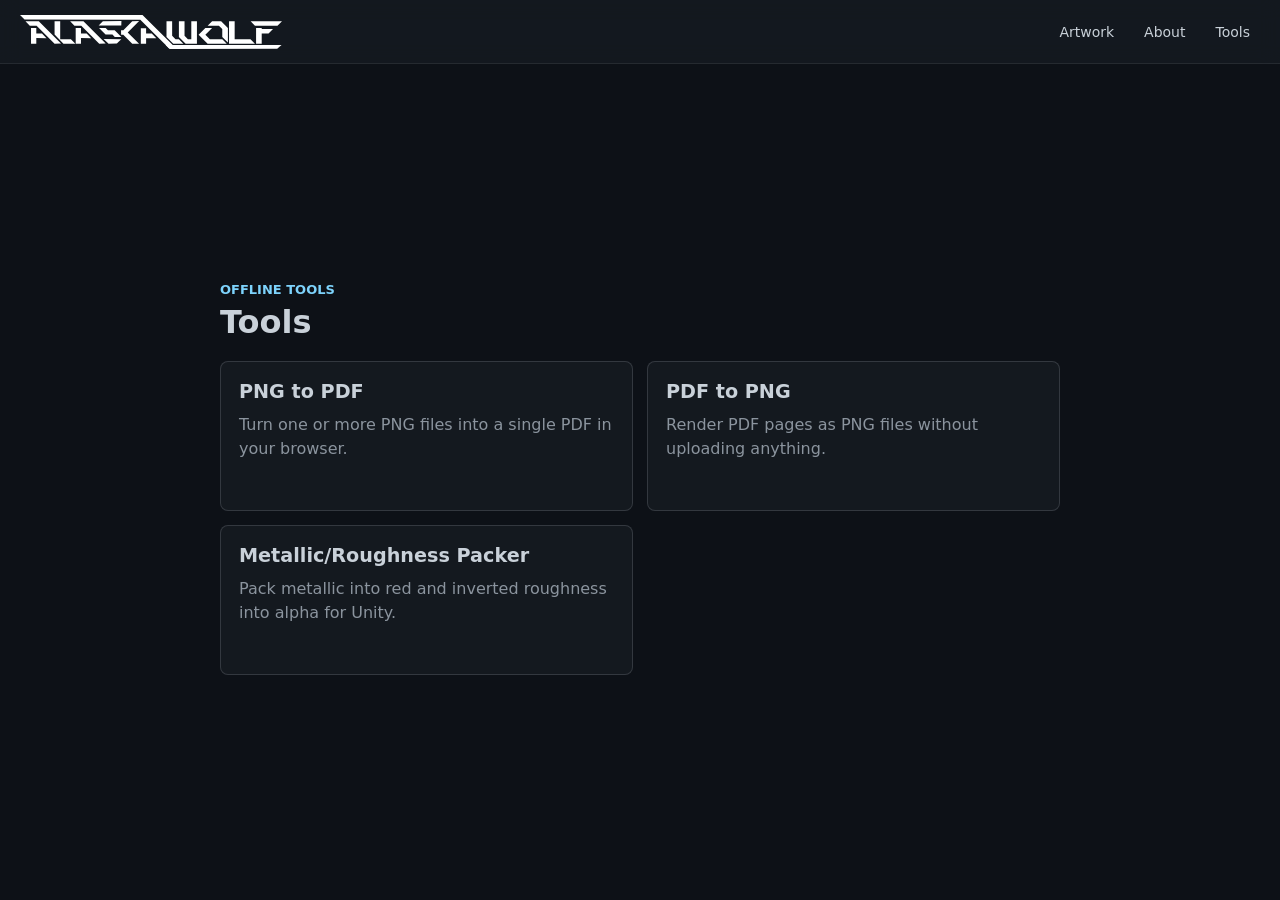
<file: tools/index.html>
<!doctype html>
<html lang="en">
<head>
  <meta charset="utf-8">
  <meta name="viewport" content="width=device-width,initial-scale=1">
  <title>Tools</title>
  <link rel="icon" type="image/png" sizes="32x32" href="../favicon.png">
  <link rel="icon" type="image/png" sizes="16x16" href="../favicon.png">
  <link rel="stylesheet" href="styles.css">
</head>
<body>
  <header class="topbar">
    <div class="brand">
      <div class="logo-slot">
        <a class="logo" href="../index.html" aria-label="Home">
          <img src="../logotesting2.svg" alt="AlaskaWolf logo">
        </a>
      </div>
    </div>

    <button
      class="nav-toggle"
      type="button"
      aria-label="Toggle navigation menu"
      aria-controls="site-nav"
      aria-expanded="false"
    >
      <img src="../menuIcon.svg" alt="Menu icon">
    </button>

    <nav class="nav" id="site-nav">
      <a href="../index.html#artwork">Artwork</a>
      <a href="../index.html#about">About</a>
      <div class="nav-dropdown">
        <button
          class="nav-dropdown-trigger"
          type="button"
          aria-expanded="false"
          aria-haspopup="true"
        >
          Tools
        </button>
        <div class="nav-dropdown-menu">
          <a href="converter/index.html#png-to-pdf">PNG to PDF</a>
          <a href="converter/index.html#pdf-to-png">PDF to PNG</a>
          <a href="metallic-roughness/index.html">Texture Packer</a>
        </div>
      </div>
    </nav>
  </header>

  <main class="tools-shell">
    <section class="tools-panel">
      <p class="eyebrow">Offline tools</p>
      <h1>Tools</h1>
      <div class="tools-grid">
        <a class="tool-card" href="converter/index.html#png-to-pdf">
          <h2>PNG to PDF</h2>
          <p>Turn one or more PNG files into a single PDF in your browser.</p>
        </a>
        <a class="tool-card" href="converter/index.html#pdf-to-png">
          <h2>PDF to PNG</h2>
          <p>Render PDF pages as PNG files without uploading anything.</p>
        </a>
        <a class="tool-card" href="metallic-roughness/index.html">
          <h2>Metallic/Roughness Packer</h2>
          <p>Pack metallic into red and inverted roughness into alpha for Unity.</p>
        </a>
      </div>
    </section>
  </main>

  <script src="nav.js"></script>
</body>
</html>
</file>
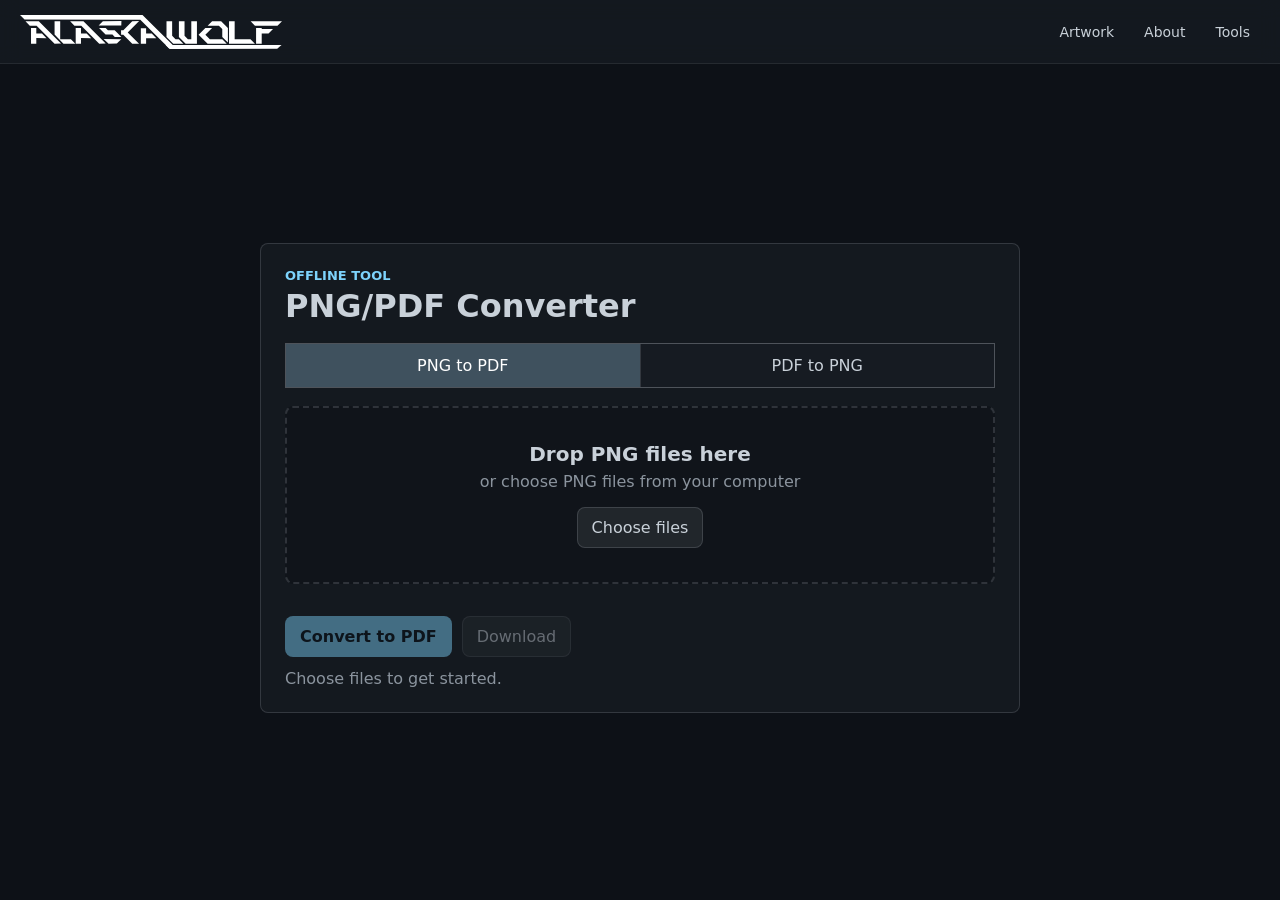
<file: tools/converter/index.html>
<!doctype html>
<html lang="en">
<head>
  <meta charset="utf-8">
  <meta name="viewport" content="width=device-width,initial-scale=1">
  <title>PNG/PDF Converter</title>
  <link rel="icon" type="image/png" sizes="32x32" href="../../favicon.png">
  <link rel="icon" type="image/png" sizes="16x16" href="../../favicon.png">
  <link rel="stylesheet" href="styles.css">
</head>
<body>
  <header class="topbar">
    <a class="logo" href="../../index.html" aria-label="Home">
      <img src="../../logotesting2.svg" alt="AlaskaWolf logo">
    </a>

    <button
      class="nav-toggle"
      type="button"
      aria-label="Toggle navigation menu"
      aria-controls="site-nav"
      aria-expanded="false"
    >
      <img src="../../menuIcon.svg" alt="Menu icon">
    </button>

    <nav class="nav" id="site-nav">
      <a href="../../index.html#artwork">Artwork</a>
      <a href="../../index.html#about">About</a>
      <div class="nav-dropdown">
        <button
          class="nav-dropdown-trigger"
          type="button"
          aria-expanded="false"
          aria-haspopup="true"
        >
          Tools
        </button>
        <div class="nav-dropdown-menu">
          <a href="index.html#png-to-pdf">PNG to PDF</a>
          <a href="index.html#pdf-to-png">PDF to PNG</a>
          <a href="../metallic-roughness/index.html">Texture Packer</a>
        </div>
      </div>
    </nav>
  </header>

  <main class="tool-shell">
    <section class="tool-panel" aria-labelledby="toolTitle">
      <div class="tool-heading">
        <p class="eyebrow">Offline tool</p>
        <h1 id="toolTitle">PNG/PDF Converter</h1>
      </div>

      <div class="mode-tabs" role="tablist" aria-label="Converter mode">
        <button class="mode-tab is-active" type="button" data-mode="png-to-pdf" role="tab" aria-selected="true">
          PNG to PDF
        </button>
        <button class="mode-tab" type="button" data-mode="pdf-to-png" role="tab" aria-selected="false">
          PDF to PNG
        </button>
      </div>

      <div class="drop-zone" id="dropZone">
        <input id="fileInput" class="file-input" type="file" accept="image/png" multiple>
        <div class="drop-copy">
          <h2 id="dropTitle">Drop PNG files here</h2>
          <p id="dropHint">or choose PNG files from your computer</p>
        </div>
        <button class="choose-button" id="chooseButton" type="button">Choose files</button>
      </div>

      <div class="file-list" id="fileList" aria-live="polite"></div>

      <div class="actions">
        <button class="primary-button" id="convertButton" type="button" disabled>Convert</button>
        <a class="download-button is-disabled" id="downloadLink" href="#" download aria-disabled="true">Download</a>
      </div>

      <p class="status" id="statusText" role="status">Choose files to get started.</p>
    </section>
  </main>

  <script src="../vendor/pdf-lib.min.js"></script>
  <script src="../vendor/pdf.min.js"></script>
  <script src="../vendor/jszip.min.js"></script>
  <script src="../nav.js"></script>
  <script src="script.js"></script>
</body>
</html>
</file>
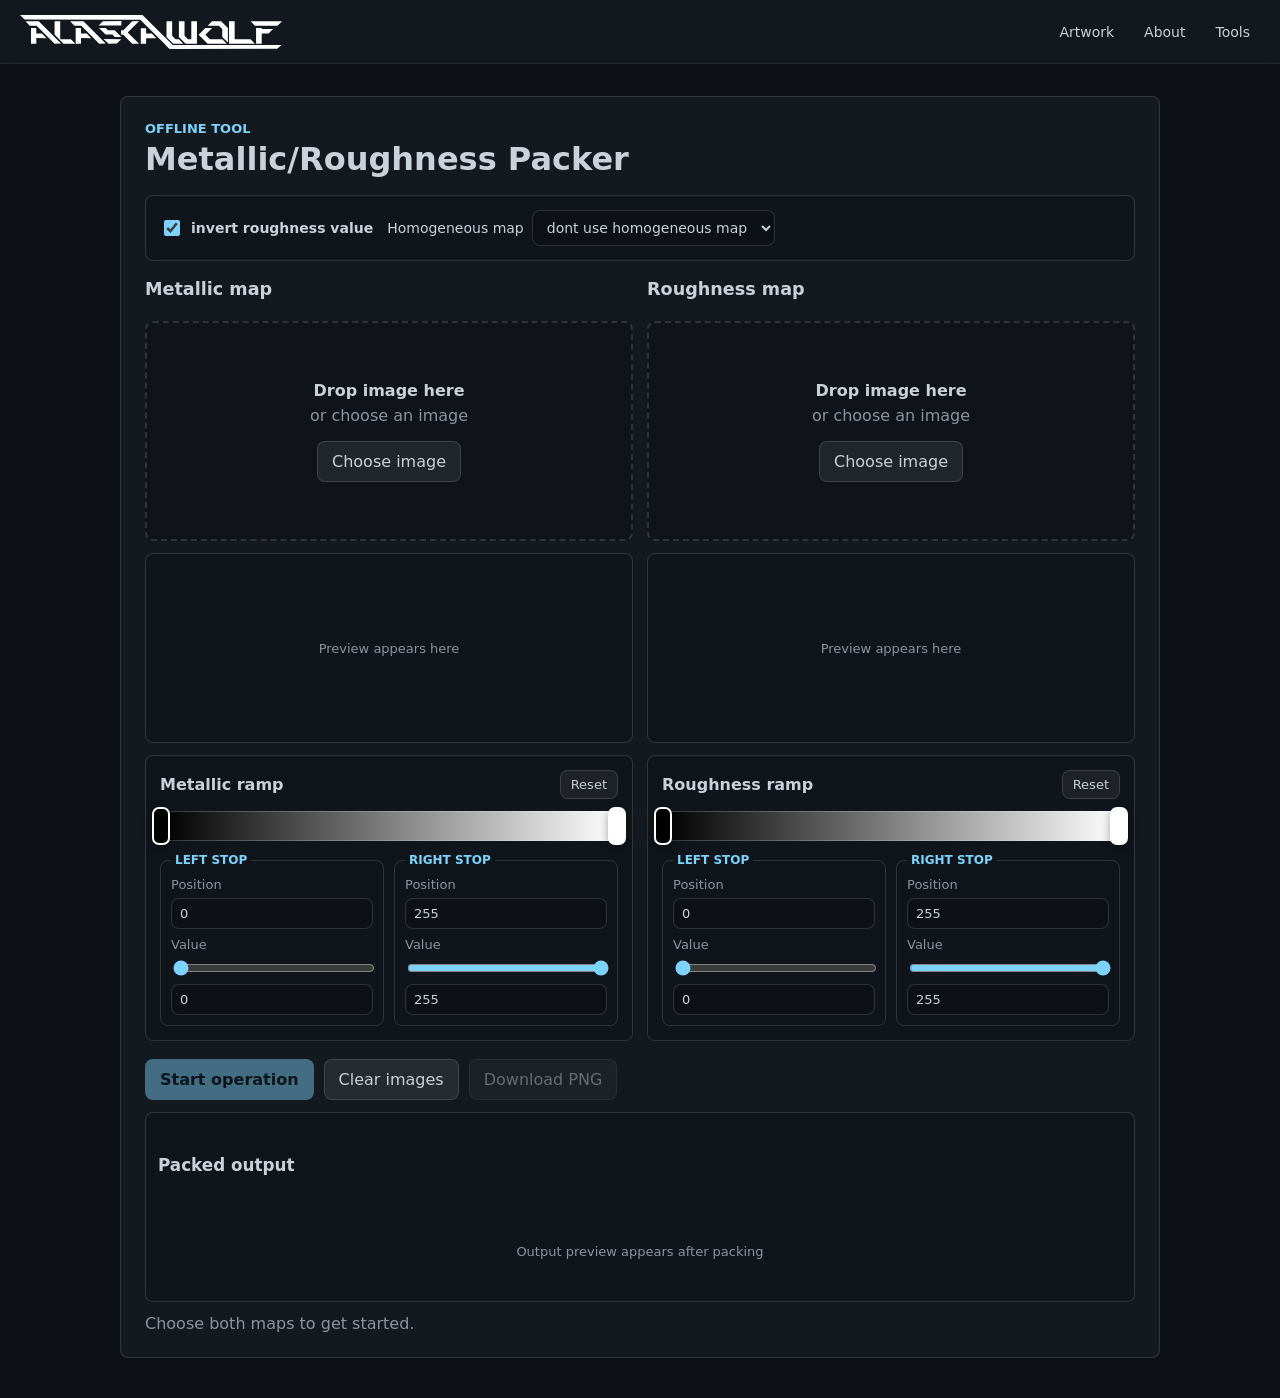
<file: tools/metallic-roughness/index.html>
<!doctype html>
<html lang="en">
<head>
  <meta charset="utf-8">
  <meta name="viewport" content="width=device-width,initial-scale=1">
  <title>Metallic/Roughness Packer</title>
  <link rel="icon" type="image/png" sizes="32x32" href="../../favicon.png">
  <link rel="icon" type="image/png" sizes="16x16" href="../../favicon.png">
  <link rel="stylesheet" href="styles.css">
</head>
<body>
  <header class="topbar">
    <a class="logo" href="../../index.html" aria-label="Home">
      <img src="../../logotesting2.svg" alt="AlaskaWolf logo">
    </a>

    <button
      class="nav-toggle"
      type="button"
      aria-label="Toggle navigation menu"
      aria-controls="site-nav"
      aria-expanded="false"
    >
      <img src="../../menuIcon.svg" alt="Menu icon">
    </button>

    <nav class="nav" id="site-nav">
      <a href="../../index.html#artwork">Artwork</a>
      <a href="../../index.html#about">About</a>
      <div class="nav-dropdown">
        <button
          class="nav-dropdown-trigger"
          type="button"
          aria-expanded="false"
          aria-haspopup="true"
        >
          Tools
        </button>
        <div class="nav-dropdown-menu">
          <a href="../converter/index.html#png-to-pdf">PNG to PDF</a>
          <a href="../converter/index.html#pdf-to-png">PDF to PNG</a>
          <a href="index.html">Texture Packer</a>
        </div>
      </div>
    </nav>
  </header>

  <main class="tool-shell">
    <section class="tool-panel" aria-labelledby="toolTitle">
      <div class="tool-heading">
        <p class="eyebrow">Offline tool</p>
        <h1 id="toolTitle">Metallic/Roughness Packer</h1>
      </div>

      <div class="homogeneous-controls">
        <label class="roughness-invert-toggle">
          <input id="roughnessInvertToggle" type="checkbox" checked>
          <span>invert roughness value</span>
        </label>

        <label class="homogeneous-select-label" for="homogeneousMapSelect">
          Homogeneous map
          <select id="homogeneousMapSelect">
            <option value="none">dont use homogeneous map</option>
            <option value="metallic">Metallic</option>
            <option value="roughness">Roughness</option>
          </select>
        </label>

        <label class="homogeneous-value is-hidden" id="homogeneousValueControl" for="homogeneousValue">
          Value
          <span class="slider-row">
            <input id="homogeneousValue" type="range" min="0" max="255" value="128">
            <output id="homogeneousValueOutput" for="homogeneousValue">128</output>
          </span>
        </label>
      </div>

      <div class="map-grid">
        <div class="map-slot">
          <h2>Metallic map</h2>
          <div class="drop-zone" data-map="metallic">
            <input id="metallicInput" class="file-input" type="file" accept="image/*">
            <div class="drop-copy">
              <p id="metallicName">Drop image here</p>
              <span id="metallicMeta">or choose an image</span>
            </div>
            <button class="choose-button" type="button" data-input="metallicInput">Choose image</button>
          </div>

          <div class="map-preview is-empty" id="metallicPreviewWrap">
            <canvas id="metallicPreview" aria-label="Metallic map preview"></canvas>
            <span>Preview appears here</span>
          </div>

          <div class="ramp-editor" data-ramp-map="metallic" aria-labelledby="metallicRampTitle">
            <div class="ramp-heading">
              <h3 id="metallicRampTitle">Metallic ramp</h3>
              <button class="ramp-reset" type="button" data-ramp-reset="metallic">Reset</button>
            </div>
            <div class="ramp-track" data-ramp-track="metallic" aria-hidden="true">
              <button class="ramp-handle" type="button" role="slider" data-ramp-map="metallic" data-stop="left" aria-label="Move metallic left stop"></button>
              <button class="ramp-handle" type="button" role="slider" data-ramp-map="metallic" data-stop="right" aria-label="Move metallic right stop"></button>
            </div>
            <div class="ramp-stop-grid">
              <fieldset class="ramp-stop" data-ramp-stop="left">
                <legend>Left stop</legend>
                <label>
                  Position
                  <input type="number" min="0" max="254" value="0" data-ramp-map="metallic" data-stop="left" data-field="position">
                </label>
                <label>
                  Value
                  <input type="range" min="0" max="255" value="0" data-ramp-map="metallic" data-stop="left" data-field="value">
                  <input type="number" min="0" max="255" value="0" data-ramp-map="metallic" data-stop="left" data-field="value">
                </label>
              </fieldset>
              <fieldset class="ramp-stop" data-ramp-stop="right">
                <legend>Right stop</legend>
                <label>
                  Position
                  <input type="number" min="1" max="255" value="255" data-ramp-map="metallic" data-stop="right" data-field="position">
                </label>
                <label>
                  Value
                  <input type="range" min="0" max="255" value="255" data-ramp-map="metallic" data-stop="right" data-field="value">
                  <input type="number" min="0" max="255" value="255" data-ramp-map="metallic" data-stop="right" data-field="value">
                </label>
              </fieldset>
            </div>
          </div>
        </div>

        <div class="map-slot">
          <h2>Roughness map</h2>
          <div class="drop-zone" data-map="roughness">
            <input id="roughnessInput" class="file-input" type="file" accept="image/*">
            <div class="drop-copy">
              <p id="roughnessName">Drop image here</p>
              <span id="roughnessMeta">or choose an image</span>
            </div>
            <button class="choose-button" type="button" data-input="roughnessInput">Choose image</button>
          </div>

          <div class="map-preview is-empty" id="roughnessPreviewWrap">
            <canvas id="roughnessPreview" aria-label="Roughness map preview"></canvas>
            <span>Preview appears here</span>
          </div>

          <div class="ramp-editor" data-ramp-map="roughness" aria-labelledby="roughnessRampTitle">
            <div class="ramp-heading">
              <h3 id="roughnessRampTitle">Roughness ramp</h3>
              <button class="ramp-reset" type="button" data-ramp-reset="roughness">Reset</button>
            </div>
            <div class="ramp-track" data-ramp-track="roughness" aria-hidden="true">
              <button class="ramp-handle" type="button" role="slider" data-ramp-map="roughness" data-stop="left" aria-label="Move roughness left stop"></button>
              <button class="ramp-handle" type="button" role="slider" data-ramp-map="roughness" data-stop="right" aria-label="Move roughness right stop"></button>
            </div>
            <div class="ramp-stop-grid">
              <fieldset class="ramp-stop" data-ramp-stop="left">
                <legend>Left stop</legend>
                <label>
                  Position
                  <input type="number" min="0" max="254" value="0" data-ramp-map="roughness" data-stop="left" data-field="position">
                </label>
                <label>
                  Value
                  <input type="range" min="0" max="255" value="0" data-ramp-map="roughness" data-stop="left" data-field="value">
                  <input type="number" min="0" max="255" value="0" data-ramp-map="roughness" data-stop="left" data-field="value">
                </label>
              </fieldset>
              <fieldset class="ramp-stop" data-ramp-stop="right">
                <legend>Right stop</legend>
                <label>
                  Position
                  <input type="number" min="1" max="255" value="255" data-ramp-map="roughness" data-stop="right" data-field="position">
                </label>
                <label>
                  Value
                  <input type="range" min="0" max="255" value="255" data-ramp-map="roughness" data-stop="right" data-field="value">
                  <input type="number" min="0" max="255" value="255" data-ramp-map="roughness" data-stop="right" data-field="value">
                </label>
              </fieldset>
            </div>
          </div>
        </div>
      </div>

      <div class="actions">
        <button class="primary-button" id="packButton" type="button" disabled>Start operation</button>
        <button class="clear-button" id="clearButton" type="button">Clear images</button>
        <a class="download-button is-disabled" id="downloadLink" href="#" download aria-disabled="true">Download PNG</a>
      </div>

      <div class="output-preview is-empty" id="outputPreviewWrap">
        <h2>Packed output</h2>
        <canvas id="outputPreview" aria-label="Packed output preview"></canvas>
        <span>Output preview appears after packing</span>
      </div>

      <p class="status" id="statusText" role="status">Choose both maps to get started.</p>
    </section>
  </main>

  <script src="../nav.js"></script>
  <script src="script.js"></script>
</body>
</html>
</file>
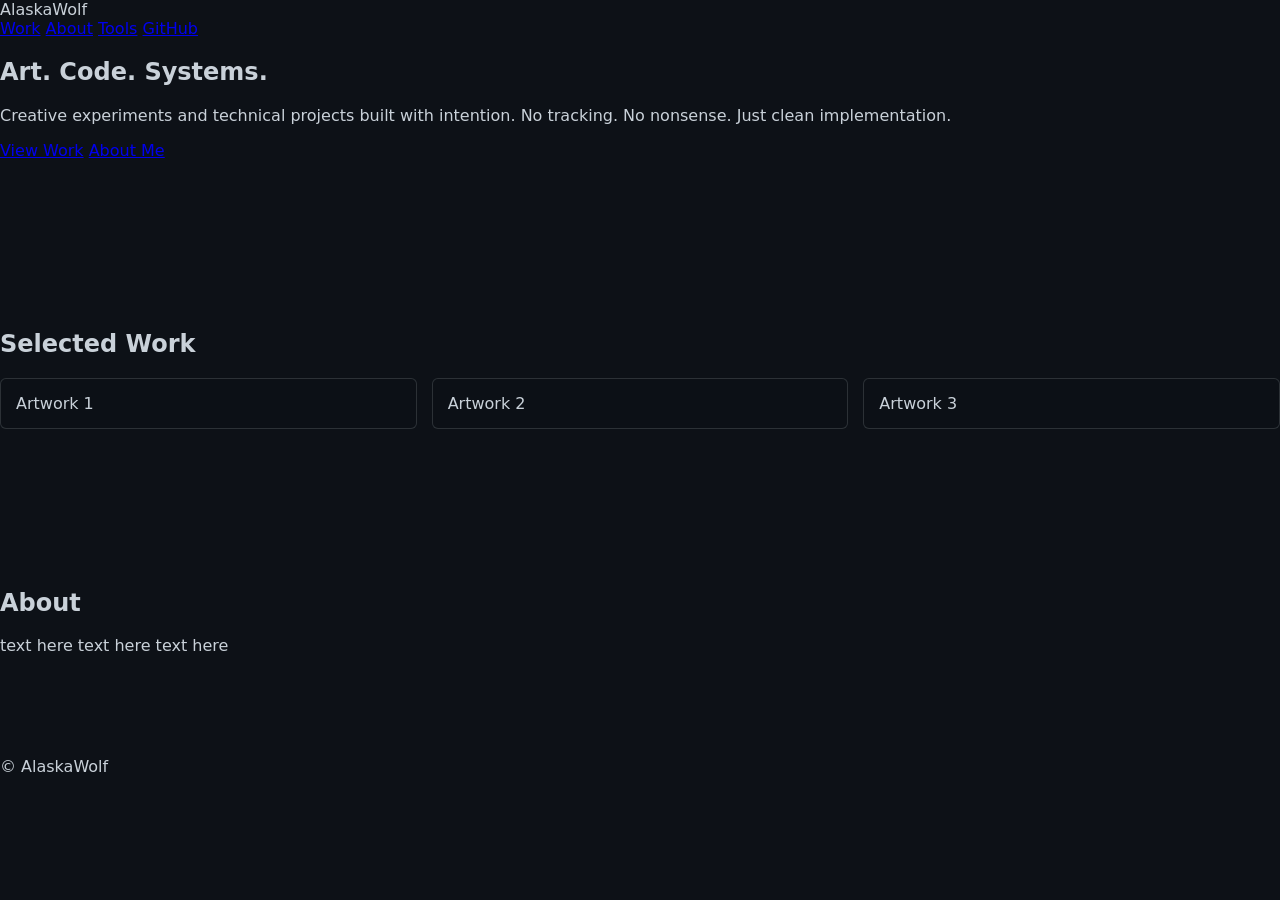
<file: landing.html>
<!DOCTYPE html>
<html lang="en">
<head>
    <meta charset="UTF-8">
    <title>AlaskaWolf</title>
    <meta name="viewport" content="width=device-width, initial-scale=1.0">
    <link rel="stylesheet" href="styles.css">
</head>
<body>

<header class="navbar">
    <div class="logo">AlaskaWolf</div>
    <nav>
        <a href="#work">Work</a>
        <a href="#about">About</a>
        <a href="#tools">Tools</a>
        <a href="https://github.com/" target="_blank">GitHub</a>
    </nav>
</header>

<section class="hero">
    <h1>Art. Code. Systems.</h1>
    <p>
        Creative experiments and technical projects built with intention.
        No tracking. No nonsense. Just clean implementation.
    </p>
    <div class="hero-buttons">
        <a href="#work" class="btn primary">View Work</a>
        <a href="#about" class="btn secondary">About Me</a>
    </div>
</section>

<section id="work" class="section">
    <h2>Selected Work</h2>
    <div class="grid">
        <div class="card">Artwork 1</div>
        <div class="card">Artwork 2</div>
        <div class="card">Artwork 3</div>
    </div>
</section>

<section id="about" class="section">
    <h2>About</h2>
    <p class="about-text">
        text here text here text here
    </p>
</section>

<footer>
    <p>© AlaskaWolf</p>
</footer>

</body>
</html>
</file>
<file: tools/styles.css>
:root{
    --bg:#0d1117;
    --panel:#161b22;
    --text:#c9d1d9;
    --muted:#8b949e;
    --border:rgba(240,246,252,0.14);
    --accent:#7dd3fc;
    --header-h:64px;
}

*{
    box-sizing:border-box;
}

body{
    margin:0;
    min-height:100vh;
    font-family:system-ui, Segoe UI, Roboto, Helvetica, Arial, sans-serif;
    background:var(--bg);
    color:var(--text);
}

.topbar{
    position:fixed;
    top:0;
    left:0;
    width:100%;
    z-index:10;
    height:var(--header-h);
    display:flex;
    align-items:center;
    justify-content:space-between;
    padding:0 20px;
    background:rgba(22,27,34,0.74);
    backdrop-filter:blur(10px);
    -webkit-backdrop-filter:blur(10px);
    border-bottom:1px solid rgba(240,246,252,0.08);
}

.logo-slot{
    height:34px;
}

.logo,
.logo img{
    display:block;
    width:auto;
    height:100%;
}

.nav{
    display:flex;
    align-items:center;
    gap:10px;
}

.nav-toggle{
    display:none;
    border:1px solid var(--border);
    border-radius:8px;
    background:rgba(13,17,23,0.7);
    width:42px;
    height:36px;
    padding:0;
    align-items:center;
    justify-content:center;
    cursor:pointer;
}

.nav-toggle img{
    display:block;
    width:22px;
    height:22px;
}

.nav-toggle:focus-visible{
    outline:2px solid var(--text);
    outline-offset:2px;
}

.nav a,
.nav-dropdown-trigger{
    color:var(--text);
    text-decoration:none;
    padding:8px 10px;
    border-radius:8px;
    font-size:14px;
}

.nav-dropdown{
    position:relative;
}

.nav-dropdown::after{
    content:"";
    position:fixed;
    top:44px;
    right:0;
    display:none;
    width:180px;
    height:20px;
}

.nav-dropdown-trigger{
    border:0;
    background:transparent;
    font-family:inherit;
    cursor:pointer;
    display:flex;
    align-items:center;
    gap:5px;
}

.nav-dropdown-menu{
    position:fixed;
    top:var(--header-h);
    right:0;
    min-width:180px;
    padding:6px;
    border:1px solid var(--border);
    border-radius:0;
    background:rgba(13,17,23,0.96);
    box-shadow:0 10px 24px rgba(0,0,0,0.24);
    opacity:0;
    transform:translateY(-4px);
    visibility:hidden;
    pointer-events:none;
    transition:opacity 160ms ease, transform 160ms ease;
    z-index:2;
}

.nav-dropdown-menu a{
    display:block;
}

.nav-dropdown:hover .nav-dropdown-menu,
.nav-dropdown.is-open .nav-dropdown-menu,
.nav-dropdown:focus-within .nav-dropdown-menu{
    opacity:1;
    transform:translateY(0);
    visibility:visible;
    pointer-events:auto;
}

.nav-dropdown:hover::after,
.nav-dropdown.is-open::after,
.nav-dropdown:focus-within::after{
    display:block;
}

.nav a:hover,
.nav-dropdown-trigger:hover,
.nav-dropdown-trigger[aria-expanded="true"]{
    background:rgba(240,246,252,0.08);
}

.tools-shell{
    min-height:100vh;
    display:grid;
    place-items:center;
    padding:calc(var(--header-h) + 32px) 20px 40px;
}

.tools-panel{
    width:min(840px, 100%);
}

.eyebrow{
    margin:0 0 6px;
    color:var(--accent);
    font-size:13px;
    font-weight:700;
    text-transform:uppercase;
}

h1{
    margin:0 0 20px;
    font-size:2rem;
}

.tools-grid{
    display:grid;
    grid-template-columns:repeat(2, minmax(0, 1fr));
    gap:14px;
}

.tool-card{
    display:block;
    min-height:150px;
    padding:18px;
    border:1px solid var(--border);
    border-radius:8px;
    background:rgba(22,27,34,0.88);
    color:var(--text);
    text-decoration:none;
}

.tool-card:hover{
    border-color:rgba(125,211,252,0.55);
    background:rgba(22,27,34,1);
}

.tool-card h2{
    margin:0 0 10px;
    font-size:1.2rem;
}

.tool-card p{
    margin:0;
    color:var(--muted);
    line-height:1.5;
}

@media (max-width:800px){
    .topbar{
        padding:0 12px;
    }

    .logo-slot{
        height:30px;
    }

    .nav-toggle{
        display:flex;
    }

    .nav{
        position:absolute;
        top:calc(100% + 8px);
        right:12px;
        min-width:170px;
        flex-direction:column;
        gap:4px;
        padding:8px;
        border:1px solid var(--border);
        border-radius:10px;
        background:rgba(13,17,23,0.96);
        opacity:0;
        transform:translateY(-6px);
        visibility:hidden;
        pointer-events:none;
        transition:opacity 180ms ease, transform 180ms ease;
    }

    .topbar.is-nav-open .nav{
        opacity:1;
        transform:translateY(0);
        visibility:visible;
        pointer-events:auto;
    }

    .nav a{
        display:block;
    }

    .nav-dropdown{
        width:100%;
    }

    .nav-dropdown::after,
    .nav-dropdown:hover::after,
    .nav-dropdown.is-open::after,
    .nav-dropdown:focus-within::after{
        display:none;
    }

    .nav-dropdown-trigger{
        width:100%;
        justify-content:center;
        align-items:center;
    }

    .nav-dropdown.is-open .nav-dropdown-trigger{
        justify-content:flex-start;
    }

    .nav-dropdown-menu{
        position:static;
        display:none;
        min-width:0;
        margin:4px 0 0;
        padding:4px 0 0 10px;
        border:0;
        border-radius:0;
        background:transparent;
        box-shadow:none;
        opacity:1;
        transform:none;
        visibility:visible;
        pointer-events:auto;
        transition:none;
    }

    .nav-dropdown.is-open .nav-dropdown-menu{
        display:block;
    }

    .tools-grid{
        grid-template-columns:1fr;
    }
}
</file>
<file: tools/converter/styles.css>
:root{
    --bg:#0d1117;
    --panel:#161b22;
    --text:#c9d1d9;
    --muted:#8b949e;
    --border:rgba(240,246,252,0.14);
    --accent:#7dd3fc;
    --header-h:64px;
}

*{
    box-sizing:border-box;
}

body{
    margin:0;
    min-height:100vh;
    font-family:system-ui, Segoe UI, Roboto, Helvetica, Arial, sans-serif;
    background:var(--bg);
    color:var(--text);
}

.topbar{
    position:fixed;
    top:0;
    left:0;
    width:100%;
    z-index:10;
    height:var(--header-h);
    display:flex;
    align-items:center;
    justify-content:space-between;
    padding:0 20px;
    background:rgba(22,27,34,0.74);
    backdrop-filter:blur(10px);
    -webkit-backdrop-filter:blur(10px);
    border-bottom:1px solid rgba(240,246,252,0.08);
}

.logo{
    display:block;
    height:34px;
}

.logo img{
    display:block;
    width:auto;
    height:100%;
}

.nav{
    display:flex;
    align-items:center;
    gap:10px;
}

.nav a{
    color:var(--text);
    text-decoration:none;
    padding:8px 10px;
    border-radius:8px;
    font-size:14px;
}

.nav-toggle{
    display:none;
    border:1px solid var(--border);
    border-radius:8px;
    background:rgba(13,17,23,0.7);
    width:42px;
    height:36px;
    padding:0;
    align-items:center;
    justify-content:center;
    cursor:pointer;
}

.nav-toggle img{
    display:block;
    width:22px;
    height:22px;
}

.nav-toggle:focus-visible{
    outline:2px solid var(--text);
    outline-offset:2px;
}

.nav-dropdown{
    position:relative;
}

.nav-dropdown::after{
    content:"";
    position:fixed;
    top:44px;
    right:0;
    display:none;
    width:180px;
    height:20px;
}

.nav-dropdown-trigger{
    border:0;
    background:transparent;
    color:var(--text);
    text-decoration:none;
    padding:8px 10px;
    border-radius:8px;
    font-family:inherit;
    font-size:14px;
    cursor:pointer;
    display:flex;
    align-items:center;
    gap:5px;
}

.nav-dropdown-menu{
    position:fixed;
    top:var(--header-h);
    right:0;
    min-width:180px;
    padding:6px;
    border:1px solid var(--border);
    border-radius:0;
    background:rgba(13,17,23,0.96);
    box-shadow:0 10px 24px rgba(0,0,0,0.24);
    opacity:0;
    transform:translateY(-4px);
    visibility:hidden;
    pointer-events:none;
    transition:opacity 160ms ease, transform 160ms ease;
    z-index:2;
}

.nav-dropdown-menu a{
    display:block;
}

.nav-dropdown:hover .nav-dropdown-menu,
.nav-dropdown.is-open .nav-dropdown-menu,
.nav-dropdown:focus-within .nav-dropdown-menu{
    opacity:1;
    transform:translateY(0);
    visibility:visible;
    pointer-events:auto;
}

.nav-dropdown:hover::after,
.nav-dropdown.is-open::after,
.nav-dropdown:focus-within::after{
    display:block;
}

.nav a:hover,
.nav-dropdown-trigger:hover,
.nav-dropdown-trigger[aria-expanded="true"]{
    background:rgba(240,246,252,0.08);
}

.tool-shell{
    min-height:100vh;
    display:grid;
    place-items:center;
    padding:calc(var(--header-h) + 32px) 20px 40px;
}

.tool-panel{
    width:min(760px, 100%);
    border:1px solid var(--border);
    border-radius:8px;
    background:rgba(22,27,34,0.88);
    padding:24px;
}

.tool-heading{
    margin-bottom:18px;
}

.eyebrow{
    margin:0 0 6px;
    color:var(--accent);
    font-size:13px;
    font-weight:700;
    text-transform:uppercase;
}

h1{
    margin:0;
    font-size:2rem;
    line-height:1.1;
}

.mode-tabs{
    display:grid;
    grid-template-columns:1fr 1fr;
    gap:1px;
    margin-bottom:18px;
    border:1px solid var(--border);
    background:var(--border);
}

.mode-tab{
    border:0;
    border-radius:0;
    padding:12px;
    background:var(--panel);
    color:var(--text);
    font:inherit;
    cursor:pointer;
}

.mode-tab.is-active{
    background:rgba(125,211,252,0.16);
    color:#ffffff;
}

.drop-zone{
    position:relative;
    display:grid;
    justify-items:center;
    gap:16px;
    padding:34px 20px;
    border:2px dashed var(--border);
    border-radius:8px;
    background:rgba(13,17,23,0.5);
    text-align:center;
}

.drop-zone.is-dragging{
    border-color:var(--accent);
    background:rgba(125,211,252,0.08);
}

.file-input{
    position:absolute;
    width:1px;
    height:1px;
    opacity:0;
    pointer-events:none;
}

.drop-copy h2{
    margin:0 0 6px;
    font-size:1.25rem;
}

.drop-copy p,
.status{
    margin:0;
    color:var(--muted);
}

.choose-button,
.primary-button,
.download-button{
    border:1px solid var(--border);
    border-radius:8px;
    padding:10px 14px;
    color:var(--text);
    background:rgba(240,246,252,0.08);
    font:inherit;
    text-decoration:none;
    cursor:pointer;
}

.primary-button{
    background:var(--accent);
    color:#061018;
    border-color:transparent;
    font-weight:700;
}

.primary-button:disabled,
.download-button.is-disabled{
    opacity:0.45;
    cursor:not-allowed;
    pointer-events:none;
}

.file-list{
    display:grid;
    gap:8px;
    margin:16px 0;
}

.file-item{
    display:flex;
    justify-content:space-between;
    gap:12px;
    padding:10px 12px;
    border:1px solid var(--border);
    border-radius:6px;
    background:rgba(13,17,23,0.45);
    font-size:14px;
}

.file-size{
    color:var(--muted);
    white-space:nowrap;
}

.actions{
    display:flex;
    flex-wrap:wrap;
    gap:10px;
    margin-bottom:12px;
}

@media (max-width:800px){
    .topbar{
        padding:0 12px;
    }

    .logo{
        height:30px;
    }

    .nav-toggle{
        display:flex;
    }

    .nav{
        position:absolute;
        top:calc(100% + 8px);
        right:12px;
        min-width:170px;
        flex-direction:column;
        gap:4px;
        padding:8px;
        border:1px solid var(--border);
        border-radius:10px;
        background:rgba(13,17,23,0.96);
        opacity:0;
        transform:translateY(-6px);
        visibility:hidden;
        pointer-events:none;
        transition:opacity 180ms ease, transform 180ms ease;
    }

    .topbar.is-nav-open .nav{
        opacity:1;
        transform:translateY(0);
        visibility:visible;
        pointer-events:auto;
    }

    .nav a{
        display:block;
    }

    .nav-dropdown{
        width:100%;
    }

    .nav-dropdown::after,
    .nav-dropdown:hover::after,
    .nav-dropdown.is-open::after,
    .nav-dropdown:focus-within::after{
        display:none;
    }

    .nav-dropdown-trigger{
        width:100%;
        justify-content:center;
        align-items:center;
    }

    .nav-dropdown.is-open .nav-dropdown-trigger{
        justify-content:flex-start;
    }

    .nav-dropdown-menu{
        position:static;
        display:none;
        min-width:0;
        margin:4px 0 0;
        padding:4px 0 0 10px;
        border:0;
        border-radius:0;
        background:transparent;
        box-shadow:none;
        opacity:1;
        transform:none;
        visibility:visible;
        pointer-events:auto;
        transition:none;
    }

    .nav-dropdown.is-open .nav-dropdown-menu{
        display:block;
    }

    .tool-panel{
        padding:18px;
    }

    h1{
        font-size:1.65rem;
    }
}
</file>
<file: tools/metallic-roughness/styles.css>
:root{
    --bg:#0d1117;
    --panel:#161b22;
    --text:#c9d1d9;
    --muted:#8b949e;
    --border:rgba(240,246,252,0.14);
    --accent:#7dd3fc;
    --header-h:64px;
}

*{
    box-sizing:border-box;
}

body{
    margin:0;
    min-height:100vh;
    font-family:system-ui, Segoe UI, Roboto, Helvetica, Arial, sans-serif;
    background:var(--bg);
    color:var(--text);
}

body.is-ramp-dragging{
    cursor:ew-resize;
    -webkit-user-select:none;
    user-select:none;
}

body.is-ramp-dragging *{
    cursor:ew-resize;
}

.topbar{
    position:fixed;
    top:0;
    left:0;
    width:100%;
    z-index:10;
    height:var(--header-h);
    display:flex;
    align-items:center;
    justify-content:space-between;
    padding:0 20px;
    background:rgba(22,27,34,0.74);
    backdrop-filter:blur(10px);
    -webkit-backdrop-filter:blur(10px);
    border-bottom:1px solid rgba(240,246,252,0.08);
}

.logo{
    display:block;
    height:34px;
}

.logo img{
    display:block;
    width:auto;
    height:100%;
}

.nav{
    display:flex;
    align-items:center;
    gap:10px;
}

.nav a{
    color:var(--text);
    text-decoration:none;
    padding:8px 10px;
    border-radius:8px;
    font-size:14px;
}

.nav-toggle{
    display:none;
    border:1px solid var(--border);
    border-radius:8px;
    background:rgba(13,17,23,0.7);
    width:42px;
    height:36px;
    padding:0;
    align-items:center;
    justify-content:center;
    cursor:pointer;
}

.nav-toggle img{
    display:block;
    width:22px;
    height:22px;
}

.nav-toggle:focus-visible{
    outline:2px solid var(--text);
    outline-offset:2px;
}

.nav-dropdown{
    position:relative;
}

.nav-dropdown::after{
    content:"";
    position:fixed;
    top:44px;
    right:0;
    display:none;
    width:180px;
    height:20px;
}

.nav-dropdown-trigger{
    border:0;
    background:transparent;
    color:var(--text);
    text-decoration:none;
    padding:8px 10px;
    border-radius:8px;
    font-family:inherit;
    font-size:14px;
    cursor:pointer;
    display:flex;
    align-items:center;
    gap:5px;
}

.nav-dropdown-menu{
    position:fixed;
    top:var(--header-h);
    right:0;
    min-width:180px;
    padding:6px;
    border:1px solid var(--border);
    border-radius:0;
    background:rgba(13,17,23,0.96);
    box-shadow:0 10px 24px rgba(0,0,0,0.24);
    opacity:0;
    transform:translateY(-4px);
    visibility:hidden;
    pointer-events:none;
    transition:opacity 160ms ease, transform 160ms ease;
    z-index:2;
}

.nav-dropdown-menu a{
    display:block;
}

.nav-dropdown:hover .nav-dropdown-menu,
.nav-dropdown.is-open .nav-dropdown-menu,
.nav-dropdown:focus-within .nav-dropdown-menu{
    opacity:1;
    transform:translateY(0);
    visibility:visible;
    pointer-events:auto;
}

.nav-dropdown:hover::after,
.nav-dropdown.is-open::after,
.nav-dropdown:focus-within::after{
    display:block;
}

.nav a:hover,
.nav-dropdown-trigger:hover,
.nav-dropdown-trigger[aria-expanded="true"]{
    background:rgba(240,246,252,0.08);
}

.tool-shell{
    min-height:100vh;
    display:grid;
    place-items:center;
    padding:calc(var(--header-h) + 32px) 20px 40px;
}

.tool-panel{
    width:min(1040px, 100%);
    border:1px solid var(--border);
    border-radius:8px;
    background:rgba(22,27,34,0.88);
    padding:24px;
}

.tool-heading{
    margin-bottom:18px;
}

.eyebrow{
    margin:0 0 6px;
    color:var(--accent);
    font-size:13px;
    font-weight:700;
    text-transform:uppercase;
}

h1{
    margin:0;
    font-size:2rem;
    line-height:1.1;
}

.homogeneous-controls{
    display:flex;
    flex-wrap:wrap;
    align-items:center;
    gap:14px;
    margin-bottom:18px;
    padding:14px;
    border:1px solid var(--border);
    border-radius:8px;
    background:rgba(13,17,23,0.38);
}

.roughness-invert-toggle,
.homogeneous-select-label,
.homogeneous-value{
    display:flex;
    align-items:center;
    gap:8px;
    color:var(--text);
    font-size:14px;
}

.roughness-invert-toggle{
    font-weight:700;
}

.roughness-invert-toggle input{
    width:16px;
    height:16px;
    accent-color:var(--accent);
}

.homogeneous-select-label select{
    min-width:118px;
    border:1px solid var(--border);
    border-radius:8px;
    padding:8px 10px;
    color:var(--text);
    background:#0d1117;
    font:inherit;
}

.homogeneous-value{
    flex:1 1 240px;
}

.slider-row{
    display:flex;
    align-items:center;
    gap:10px;
    flex:1;
    min-width:190px;
}

.slider-row input{
    width:100%;
    accent-color:var(--accent);
}

.slider-row output{
    min-width:3ch;
    color:var(--accent);
    font-weight:700;
    text-align:right;
}

.is-hidden{
    display:none;
}

.map-grid{
    display:grid;
    grid-template-columns:repeat(2, minmax(0, 1fr));
    gap:14px;
    margin-bottom:18px;
}

.map-slot{
    display:grid;
    gap:12px;
    min-width:0;
}

.map-slot h2{
    margin:0 0 10px;
    font-size:1.1rem;
}

.drop-zone{
    position:relative;
    display:grid;
    min-height:220px;
    align-content:center;
    justify-items:center;
    gap:16px;
    padding:24px 18px;
    border:2px dashed var(--border);
    border-radius:8px;
    background:rgba(13,17,23,0.5);
    text-align:center;
}

.drop-zone.is-dragging{
    border-color:var(--accent);
    background:rgba(125,211,252,0.08);
}

.drop-zone.has-file{
    border-style:solid;
    border-color:rgba(125,211,252,0.42);
}

.drop-zone.is-generated{
    border-style:solid;
    border-color:rgba(125,211,252,0.3);
    background:rgba(125,211,252,0.06);
}

.drop-zone.is-generated .choose-button{
    opacity:0.45;
    cursor:not-allowed;
}

.map-preview,
.output-preview{
    position:relative;
    display:grid;
    gap:8px;
    min-height:190px;
    align-items:center;
    justify-items:center;
    padding:12px;
    border:1px solid var(--border);
    border-radius:8px;
    background:rgba(13,17,23,0.38);
    overflow:hidden;
}

.map-preview canvas,
.output-preview canvas{
    display:block;
    max-width:100%;
    width:auto;
    height:auto;
    max-height:260px;
    border-radius:6px;
    background-color:#111827;
    background-image:
        linear-gradient(45deg, rgba(255,255,255,0.08) 25%, transparent 25%),
        linear-gradient(-45deg, rgba(255,255,255,0.08) 25%, transparent 25%),
        linear-gradient(45deg, transparent 75%, rgba(255,255,255,0.08) 75%),
        linear-gradient(-45deg, transparent 75%, rgba(255,255,255,0.08) 75%);
    background-position:0 0, 0 8px, 8px -8px, -8px 0;
    background-size:16px 16px;
    image-rendering:auto;
}

.map-preview.is-empty canvas,
.output-preview.is-empty canvas{
    display:none;
}

.map-preview span,
.output-preview span{
    color:var(--muted);
    font-size:13px;
    text-align:center;
}

.map-preview:not(.is-empty) span,
.output-preview:not(.is-empty) span{
    display:none;
}

.output-preview{
    margin-bottom:12px;
}

.output-preview h2{
    justify-self:start;
    margin:0;
    font-size:1.05rem;
}

.ramp-editor{
    display:grid;
    gap:12px;
    padding:14px;
    border:1px solid var(--border);
    border-radius:8px;
    background:rgba(13,17,23,0.38);
    -webkit-user-select:none;
    user-select:none;
}

.ramp-heading{
    display:flex;
    align-items:center;
    justify-content:space-between;
    gap:10px;
}

.ramp-heading h3{
    margin:0;
    font-size:1rem;
}

.ramp-reset{
    border:1px solid var(--border);
    border-radius:8px;
    padding:6px 10px;
    color:var(--text);
    background:rgba(240,246,252,0.06);
    font:inherit;
    font-size:13px;
    cursor:pointer;
}

.ramp-track{
    position:relative;
    height:30px;
    border:1px solid rgba(240,246,252,0.22);
    border-radius:8px;
    background:#000;
    cursor:crosshair;
    -webkit-user-select:none;
    user-select:none;
    touch-action:none;
}

.ramp-handle{
    position:absolute;
    top:50%;
    width:18px;
    height:38px;
    padding:0;
    border:2px solid #fff;
    border-radius:7px;
    background:#000;
    box-shadow:0 3px 10px rgba(0,0,0,0.35);
    transform:translate(-50%, -50%);
    cursor:ew-resize;
    -webkit-user-select:none;
    user-select:none;
    touch-action:none;
}

.ramp-handle:focus-visible,
.ramp-reset:focus-visible{
    outline:2px solid var(--accent);
    outline-offset:2px;
}

.ramp-stop-grid{
    display:grid;
    grid-template-columns:repeat(2, minmax(0, 1fr));
    gap:10px;
}

.ramp-stop{
    display:grid;
    gap:8px;
    min-width:0;
    margin:0;
    padding:10px;
    border:1px solid var(--border);
    border-radius:8px;
}

.ramp-stop legend{
    padding:0 4px;
    color:var(--accent);
    font-size:12px;
    font-weight:700;
    text-transform:uppercase;
}

.ramp-stop label{
    display:grid;
    gap:6px;
    color:var(--muted);
    font-size:13px;
}

.ramp-stop input[type="number"]{
    width:100%;
    min-width:0;
    border:1px solid var(--border);
    border-radius:8px;
    padding:7px 8px;
    color:var(--text);
    background:#0d1117;
    font:inherit;
}

.ramp-stop input[type="range"]{
    width:100%;
    accent-color:var(--accent);
}

.file-input{
    position:absolute;
    width:1px;
    height:1px;
    opacity:0;
    pointer-events:none;
}

.drop-copy{
    display:grid;
    gap:6px;
    max-width:100%;
}

.drop-copy p,
.status{
    margin:0;
}

.drop-copy p{
    overflow-wrap:anywhere;
    font-weight:700;
}

.drop-copy span,
.status{
    color:var(--muted);
}

.choose-button,
.primary-button,
.clear-button,
.download-button{
    border:1px solid var(--border);
    border-radius:8px;
    padding:10px 14px;
    color:var(--text);
    background:rgba(240,246,252,0.08);
    font:inherit;
    text-decoration:none;
    cursor:pointer;
}

.primary-button{
    background:var(--accent);
    color:#061018;
    border-color:transparent;
    font-weight:700;
}

.primary-button:disabled,
.choose-button:disabled,
.download-button.is-disabled{
    opacity:0.45;
    cursor:not-allowed;
    pointer-events:none;
}

.actions{
    display:flex;
    flex-wrap:wrap;
    gap:10px;
    margin-bottom:12px;
}

@media (max-width:720px){
    .homogeneous-controls{
        align-items:stretch;
        flex-direction:column;
    }

    .homogeneous-select-label,
    .homogeneous-value{
        align-items:flex-start;
        flex-direction:column;
    }

    .homogeneous-select-label select,
    .slider-row{
        width:100%;
    }

    .map-grid{
        grid-template-columns:1fr;
    }

    .ramp-stop-grid{
        grid-template-columns:1fr;
    }
}

@media (max-width:800px){
    .topbar{
        padding:0 12px;
    }

    .logo{
        height:30px;
    }

    .nav-toggle{
        display:flex;
    }

    .nav{
        position:absolute;
        top:calc(100% + 8px);
        right:12px;
        min-width:170px;
        flex-direction:column;
        gap:4px;
        padding:8px;
        border:1px solid var(--border);
        border-radius:10px;
        background:rgba(13,17,23,0.96);
        opacity:0;
        transform:translateY(-6px);
        visibility:hidden;
        pointer-events:none;
        transition:opacity 180ms ease, transform 180ms ease;
    }

    .topbar.is-nav-open .nav{
        opacity:1;
        transform:translateY(0);
        visibility:visible;
        pointer-events:auto;
    }

    .nav a{
        display:block;
    }

    .nav-dropdown{
        width:100%;
    }

    .nav-dropdown::after,
    .nav-dropdown:hover::after,
    .nav-dropdown.is-open::after,
    .nav-dropdown:focus-within::after{
        display:none;
    }

    .nav-dropdown-trigger{
        width:100%;
        justify-content:center;
        align-items:center;
    }

    .nav-dropdown.is-open .nav-dropdown-trigger{
        justify-content:flex-start;
    }

    .nav-dropdown-menu{
        position:static;
        display:none;
        min-width:0;
        margin:4px 0 0;
        padding:4px 0 0 10px;
        border:0;
        border-radius:0;
        background:transparent;
        box-shadow:none;
        opacity:1;
        transform:none;
        visibility:visible;
        pointer-events:auto;
        transition:none;
    }

    .nav-dropdown.is-open .nav-dropdown-menu{
        display:block;
    }

    .tool-panel{
        padding:18px;
    }

    h1{
        font-size:1.65rem;
    }
}
</file>
<file: styles.css>
:root{
    --bg:#0d1117;
    --panel:#161b22;
    --text:#c9d1d9;
    --muted:#8b949e;
    --border:rgba(240,246,252,0.14);
    --header-h:64px;
    --art-preview-max:2000px;
}

*{
    box-sizing:border-box;
}

html{
    scroll-behavior:smooth;
}

body{
    margin:0;
    font-family:system-ui, Segoe UI, Roboto, Helvetica, Arial, sans-serif;
    background:var(--bg);
    color:var(--text);
}

.topbar{
    position:fixed;
    top:0;
    left:0;
    width:100%;
    z-index:100;
    height:var(--header-h);
    display:flex;
    align-items:center;
    justify-content:space-between;
    padding:0 20px;
    background:rgba(22,27,34,0.42);
    backdrop-filter:blur(10px);
    -webkit-backdrop-filter:blur(10px);
    border-bottom:1px solid rgba(240,246,252,0.08);
}

.brand{
    display:flex;
    align-items:center;
    gap:10px;
}

.logo-slot{
    width:auto;
    height:34px;
}

.logo-slot img{
    width:100%;
    height:100%;
    object-fit:cover;
    display:block;
}

.brand-name{
    font-size:14px;
    font-weight:600;
}

.nav{
    display:flex;
    gap:10px;
    align-items:center;
}

.nav-toggle{
    display:none;
    border:1px solid var(--border);
    border-radius:8px;
    background:rgba(13,17,23,0.7);
    width:42px;
    height:36px;
    padding:0;
    align-items:center;
    justify-content:center;
    flex-direction:column;
    gap:5px;
    cursor:pointer;
}

.nav-toggle-bar{
    display:block;
    width:18px;
    height:2px;
    background:var(--text);
    border-radius:999px;
}

.nav-toggle:focus-visible{
    outline:2px solid var(--text);
    outline-offset:2px;
}

.nav a,
.nav-dropdown-trigger{
    color:var(--text);
    text-decoration:none;
    padding:8px 10px;
    border-radius:8px;
    font-size:14px;
}

.nav-dropdown{
    position:relative;
}

.nav-dropdown::after{
    content:"";
    position:fixed;
    top:44px;
    right:0;
    display:none;
    width:180px;
    height:20px;
}

.nav-dropdown-trigger{
    border:0;
    background:transparent;
    font-family:inherit;
    cursor:pointer;
    display:flex;
    align-items:center;
    gap:5px;
}

.nav-dropdown-menu{
    position:fixed;
    top:var(--header-h);
    right:0;
    min-width:180px;
    padding:6px;
    border:1px solid var(--border);
    border-radius:0;
    background:rgba(13,17,23,0.96);
    box-shadow:0 10px 24px rgba(0,0,0,0.24);
    opacity:0;
    transform:translateY(-4px);
    visibility:hidden;
    pointer-events:none;
    transition:opacity 160ms ease, transform 160ms ease;
    z-index:2;
}

.nav-dropdown-menu a{
    display:block;
}

.nav-dropdown:hover .nav-dropdown-menu,
.nav-dropdown.is-open .nav-dropdown-menu,
.nav-dropdown:focus-within .nav-dropdown-menu{
    opacity:1;
    transform:translateY(0);
    visibility:visible;
    pointer-events:auto;
}

.nav-dropdown:hover::after,
.nav-dropdown.is-open::after,
.nav-dropdown:focus-within::after{
    display:block;
}

.nav a:hover,
.nav-dropdown-trigger:hover,
.nav-dropdown-trigger[aria-expanded="true"]{
    background:rgba(240,246,252,0.08);
}

.container{
    width:min(1100px, calc(100% - 40px));
    margin:auto;
    position:relative;
    z-index:2;
}

.hero{
    position:relative;
    min-height:10vh;
    overflow:hidden;
    padding:0 0 80px;
}

.hero-bg{
    position:absolute;
    inset:0;
    background:
    linear-gradient(to bottom, rgba(13,17,23,0.08), rgba(13,17,23,0.88)),
    url("space.webp");
    background-size:cover;
    background-position:center;
    will-change:transform, opacity;
    transform:translate3d(0,0,0) scale(1.02);
}

.hero-fade{
    position:absolute;
    inset:0;
    background:linear-gradient(to bottom, rgba(13,17,23,0), rgba(13,17,23,1));
    opacity:.35;
    pointer-events:none;
    will-change:opacity;
}

.hero-content{
    min-height:100vh;
    display:flex;
    flex-direction:column;
    justify-content:space-between;
    padding-top:calc(var(--header-h) + 48px);
}

.hero-top-text{
    max-width:950px;
    color:#ffffff;
    margin-top:120px;
    will-change:transform;
}

.hero-top-text h1{
    margin:0 0 12px;
    font-size:clamp(2.7rem, 6vw, 5rem);
    line-height:1;
}

.hero-top-text p{
    margin:0;
    color:rgba(255,255,255,0.82);
    font-size:1.05rem;
    max-width:600px;
}

section{
    padding:70px 0;
}

#artwork{
background:var(--panel);
}

.section-title{
    margin:0 0 20px;
}

.section-sub{
    margin:0 0 24px;
    color:var(--muted);
}

.grid{
    display:grid;
    grid-template-columns:repeat(12,1fr);
    gap:15px;
}

.card{
    grid-column:span 4;
    background:rgba(13,17,23,0.6);
    border:1px solid var(--border);
    border-radius:6px;
    padding:15px;
}

.artwork-card{
    color:inherit;
    text-decoration:none;
    transition:border-color 180ms ease, background 180ms ease;
}

.artwork-card:hover,
.artwork-card:focus-visible{
    border-color:#7dd3fc;
    background:rgba(13,17,23,0.78);
}

.artwork-card:focus-visible{
    outline:2px solid rgba(125,211,252,0.45);
    outline-offset:3px;
}

.js #artwork .reveal-card{
    opacity:0;
    transform:translate3d(0, 20px, 0);
    transition:opacity 550ms ease, transform 550ms ease, border-color 180ms ease, background 180ms ease;
}

#artwork .reveal-card.is-visible{
    opacity:1;
    transform:translate3d(0, 0, 0);
}

.art-preview{
    display:block;
    width:min(100%, var(--art-preview-max));
    height:auto;
    object-fit:contain;
    margin-inline:auto;
}

.inkscape-grid .ink-featured{
    grid-column:1 / -1;
}

.inkscape-grid .ink-secondary{
    grid-column:span 6;
}

.large{
    grid-column:span 12;
}

#about a{
    color:#7dd3fc;
    text-decoration:underline;
    text-underline-offset:2px;
}

#about a:visited{
    color:#a5b4fc;
}

#about a:hover,
#about a:focus{
    color:#bae6fd;
}

.art-subsection{
    position:relative;
    min-height:80vh;
    overflow:hidden;
    display:flex;
    align-items:center;
    background:var(--bg);
}

.art-subsection-content{
    position:relative;
    z-index:2;
    padding:80px 0;
}

.pixel-divider{
    width:100vw;
    height:1px;
    background:rgba(240,246,252,0.2);
}

.footer{
    border-top:1px solid rgba(240,246,252,0.08);
    background:var(--bg);
    padding:22px 0 28px;
}

.footer-content{
    display:flex;
    align-items:center;
    justify-content:space-between;
    gap:20px;
    color:var(--muted);
    font-size:14px;
}

.footer-links{
    display:flex;
    gap:16px;
    flex-wrap:wrap;
}

.footer-links a{
    color:var(--muted);
    text-decoration:none;
}

.footer-links a:hover{
    color:var(--text);
}

.anchor-offset{
    scroll-margin-top:calc(var(--header-h) + 16px);
}

@media (max-width:800px){
    .topbar{
        padding:0 12px;
    }

    .logo-slot{
        height:30px;
    }

    .nav-toggle{
        display:flex;
    }

    .nav{
        position:absolute;
        top:calc(100% + 8px);
        right:12px;
        min-width:170px;
        flex-direction:column;
        gap:4px;
        padding:8px;
        border:1px solid var(--border);
        border-radius:10px;
        background:rgba(13,17,23,0.96);
        opacity:0;
        transform:translateY(-6px);
        visibility:hidden;
        pointer-events:none;
        transition:opacity 180ms ease, transform 180ms ease;
    }

    .topbar.is-nav-open .nav{
        opacity:1;
        transform:translateY(0);
        visibility:visible;
        pointer-events:auto;
    }

    .nav a{
        display:block;
    }

    .nav-dropdown{
        width:100%;
    }

    .nav-dropdown::after{
        display:none;
    }

    .nav-dropdown:hover::after,
    .nav-dropdown.is-open::after,
    .nav-dropdown:focus-within::after{
        display:none;
    }

    .nav-dropdown-trigger{
        width:100%;
        justify-content:center;
        align-items:center;
    }

    .nav-dropdown.is-open .nav-dropdown-trigger{
        justify-content:flex-start;
    }

    .nav-dropdown-menu{
        position:static;
        display:none;
        min-width:0;
        margin:4px 0 0;
        padding:4px 0 0 10px;
        border:0;
        border-radius:0;
        background:transparent;
        box-shadow:none;
        opacity:1;
        transform:none;
        visibility:visible;
        pointer-events:auto;
        transition:none;
    }

    .nav-dropdown.is-open .nav-dropdown-menu{
        display:block;
    }

    .card{
        grid-column:span 12;
    }

    .inkscape-grid .ink-secondary{
        grid-column:1 / -1;
    }

    .hero-top-text h1{
        font-size:clamp(2.2rem, 10vw, 4rem);
    }

    .footer-content{
        flex-direction:column;
        align-items:flex-start;
    }

    .hero-actions{
        flex-direction:column;
        align-items:flex-start;
    }
}

@media (prefers-reduced-motion:reduce){
    .js #artwork .reveal-card{
        opacity:1;
        transform:none;
        transition:none;
    }
}
</file>
